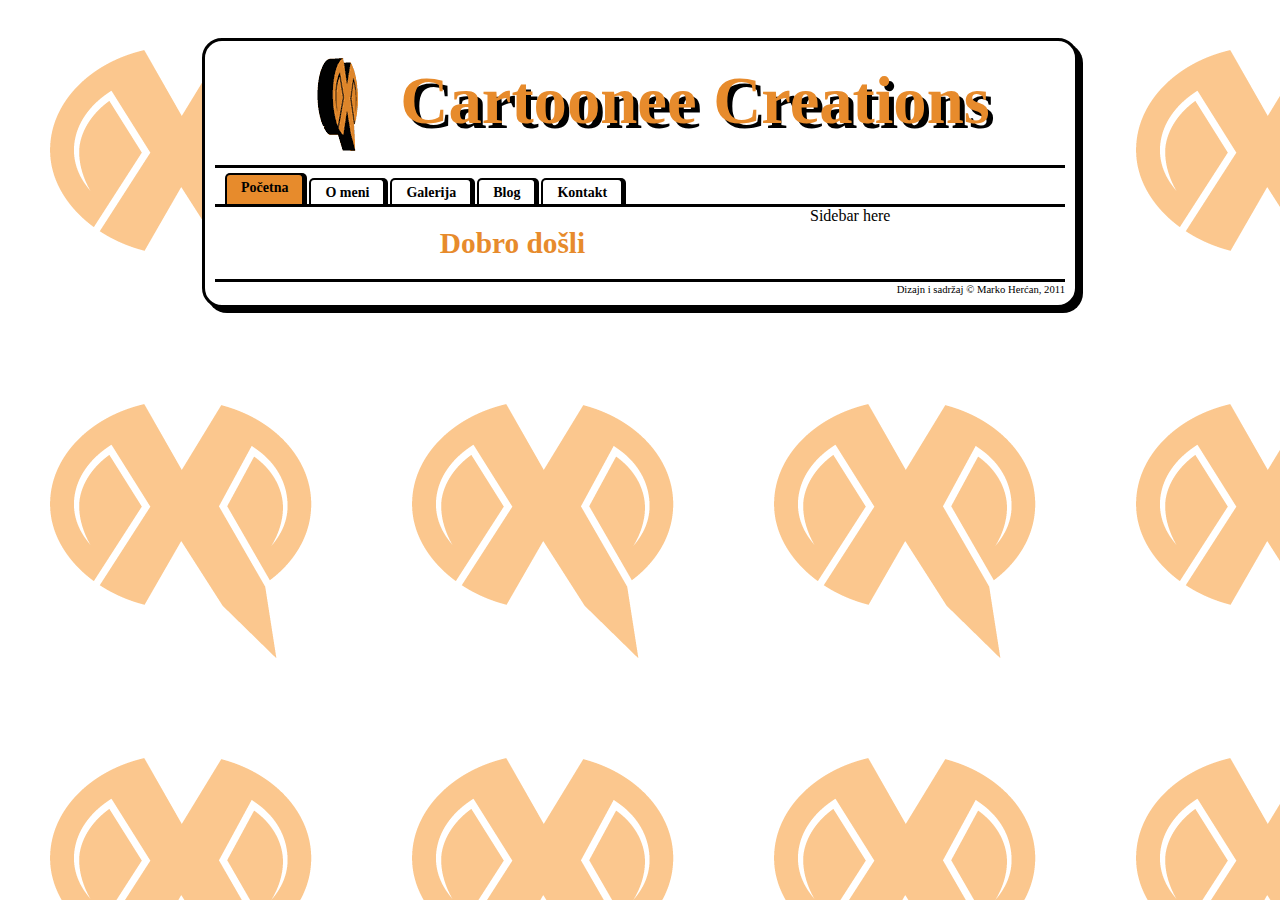
<file: index.html>
﻿<!DOCTYPE HTML PUBLIC "-//W3C//DTD HTML 4.01//EN" "http://www.w3.org/TR/html4/strict.dtd">
<html xmlns="http://www.w3.org/1999/xhtml" xml:lang="en" lang="en">
	<head>
		<title>Cartoonee Creations</title>
		<link rel="stylesheet" type="text/css" media="screen" href="css/navigation.css" />
		<link rel="stylesheet" type="text/css" media="screen" href="css/main.css" />
	</head>
	
	<body>
		<div id="body">
			<div id="banner"><a href="index.html"><span><img src="img/banner.gif" style="border:0;vertical-align:middle;margin-right:10px" />Cartoonee Creations</span></a></div>
			<div id="animatedtabs" class="animatedtabs">
				<ul>
					<li class="selected"><a href="javascript:this.location.reload();" title="Home"><span>Početna</span></a></li>
					<li><a href="about.html" title="O meni"><span>O meni</span></a></li>
					<li><a href="gallery.html" title="Galerija"><span>Galerija</span></a></li>
					<li><a href="http://tumblr.cartooneecreations.co.cc/" title="Galerija"><span>Blog</span></a></li>
					<li><a href="contact.html" title="Kontakt"><span>Kontakt</span></a></li>	
				</ul>
			</div>
			<div id="wrapper">
				<div id="content">
					<center><h1>Dobro došli</h1>
					</center>
				</div>
				<div id="sidebar">
					Sidebar here
				</div>
				<div class="clear"></div>
			</div>
			<div id="copy">Dizajn i sadržaj &copy; Marko Herćan, 2011</div>
		</div>
	</body>
</html>
</file>
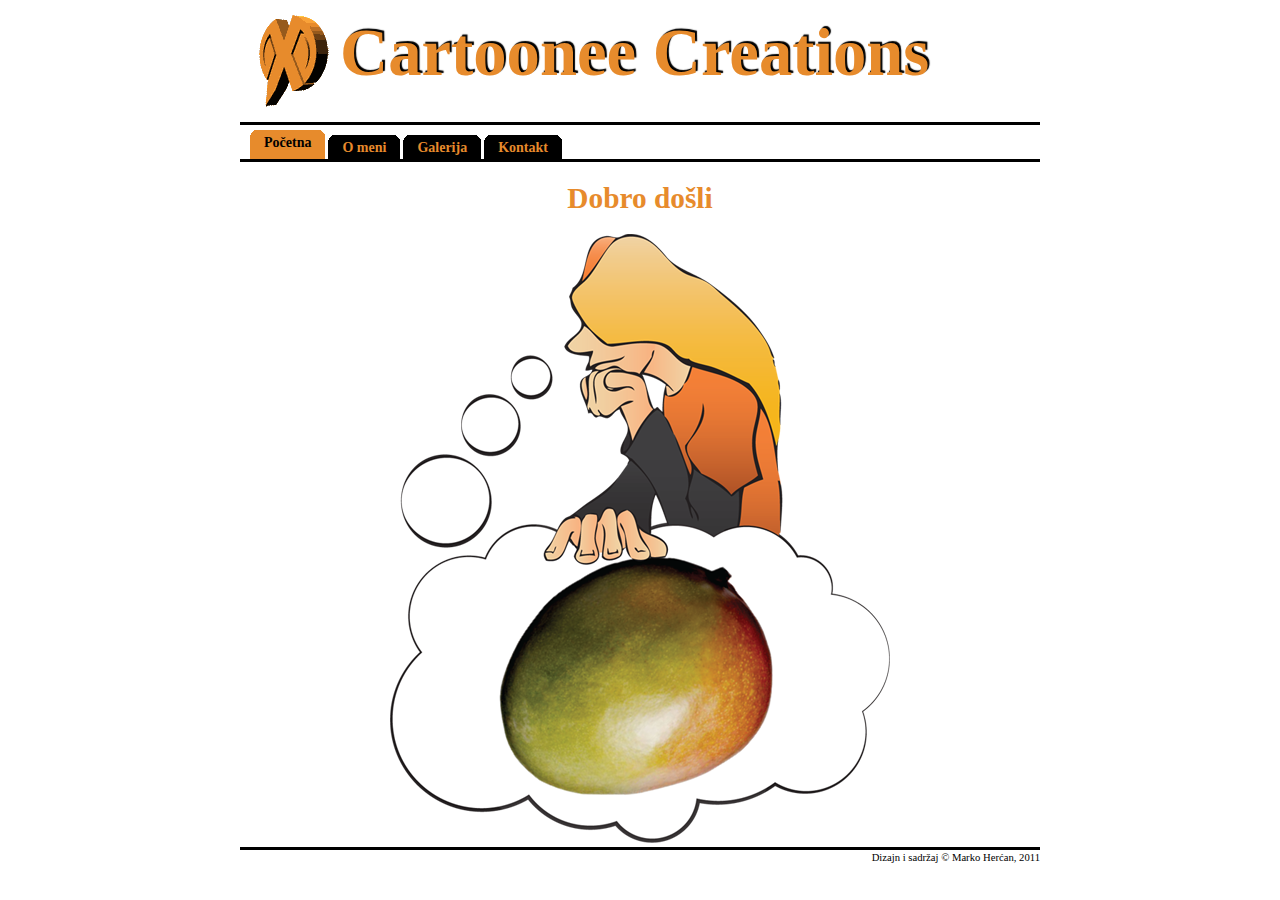
<file: ver1.0/index.html>
﻿<!DOCTYPE HTML PUBLIC "-//W3C//DTD HTML 4.01//EN" "http://www.w3.org/TR/html4/strict.dtd">
<html xmlns="http://www.w3.org/1999/xhtml" xml:lang="en" lang="en">
	<head>
		<title>Cartoonee Creations</title>
		<link rel="stylesheet" type="text/css" media="screen" href="css/navigation.css" />
		<link rel="stylesheet" type="text/css" media="screen" href="css/main.css" />
	</head>
	
	<body>
		<div id="body">
			<div id="banner"><a href="index.html"><span>Cartoonee Creations</span></a></div>
			<div id="animatedtabs" class="animatedtabs">
				<ul>
					<li class="selected"><a href="javascript:this.location.reload();" title="Home"><span>Početna</span></a></li>
					<li><a href="about.html" title="O meni"><span>O meni</span></a></li>
					<li><a href="gallery.html" title="Galerija"><span>Galerija</span></a></li>
					<li><a href="contact.html" title="Kontakt"><span>Kontakt</span></a></li>	
				</ul>
			</div>
			<div id="content">
				<center><h1>Dobro došli</h1>
				<img src="img/welcome.png" /></center>
			</div>
			<div id="copy">Dizajn i sadržaj &copy; Marko Herćan, 2011</div>
		</div>
	</body>
</html>
</file>
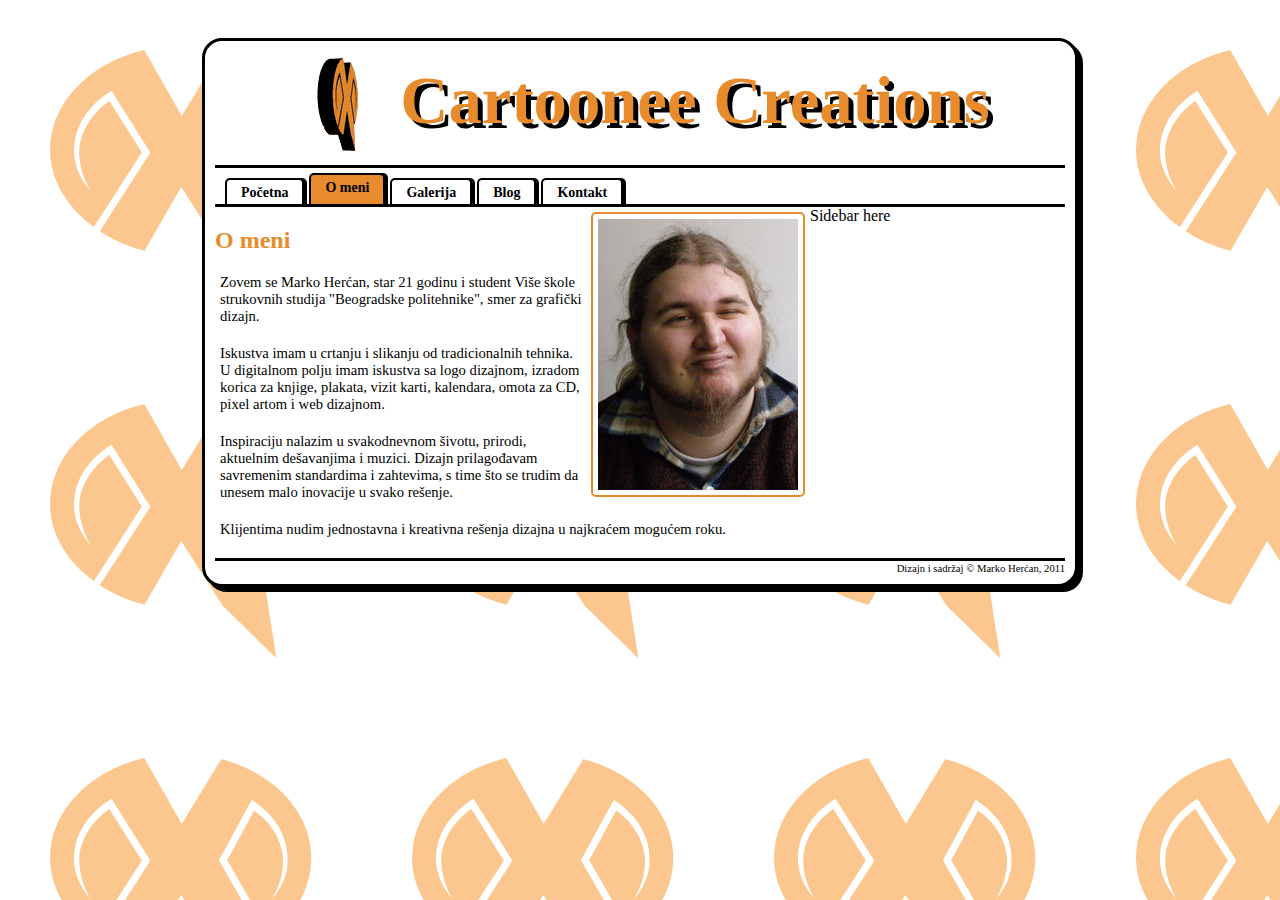
<file: about.html>
﻿<!DOCTYPE HTML PUBLIC "-//W3C//DTD HTML 4.01//EN" "http://www.w3.org/TR/html4/strict.dtd">
<html xmlns="http://www.w3.org/1999/xhtml" xml:lang="en" lang="en">
	<head>
		<title>Cartoonee Creations</title>
		<link rel="stylesheet" type="text/css" media="screen" href="css/navigation.css" />
		<link rel="stylesheet" type="text/css" media="screen" href="css/main.css" />
	</head>
	
	<body>
		<div id="body">
			<div id="banner"><a href="index.html"><span><img src="img/banner.gif" style="border:0;vertical-align:middle;margin-right:10px" />Cartoonee Creations</span></a></div>
			<div id="animatedtabs" class="animatedtabs">
				<ul>
					<li><a href="index.html" title="Home"><span>Početna</span></a></li>
					<li class="selected"><a href="javascript:this.location.reload();" title="O meni"><span>O meni</span></a></li>
					<li><a href="gallery.html" title="Galerija"><span>Galerija</span></a></li>
					<li><a href="http://tumblr.cartooneecreations.co.cc/" title="Galerija"><span>Blog</span></a></li>
					<li><a href="contact.html" title="Kontakt"><span>Kontakt</span></a></li>	
				</ul>
			</div>
			<div id="wrapper">
				<div id="content">
					<img id="artist" src="img/artist.png" />
					<h2>O meni</h2>
					<p>Zovem se Marko Herćan, star 21 godinu i student Više škole strukovnih studija "Beogradske politehnike", smer za grafički dizajn.</p>
					<p>Iskustva imam u crtanju i slikanju od tradicionalnih tehnika. U digitalnom polju imam iskustva sa logo dizajnom, izradom korica za knjige, plakata, vizit karti, kalendara, omota za CD, pixel artom i web dizajnom.</p>
					<p>Inspiraciju nalazim u svakodnevnom šivotu, prirodi, aktuelnim dešavanjima i muzici. Dizajn prilagođavam savremenim standardima i zahtevima, s time što se trudim da unesem malo inovacije u svako rešenje.</p>
					<p>Klijentima nudim jednostavna i kreativna rešenja dizajna u najkraćem mogućem roku.</p>
					<div style="clear:both"></div>
				</div>
				<div id="sidebar">
					Sidebar here
				</div>
				<div class="clear"></div>
			</div>
			<div id="copy">Dizajn i sadržaj &copy; Marko Herćan, 2011</div>
		</div>
	</body>
</html>
</file>
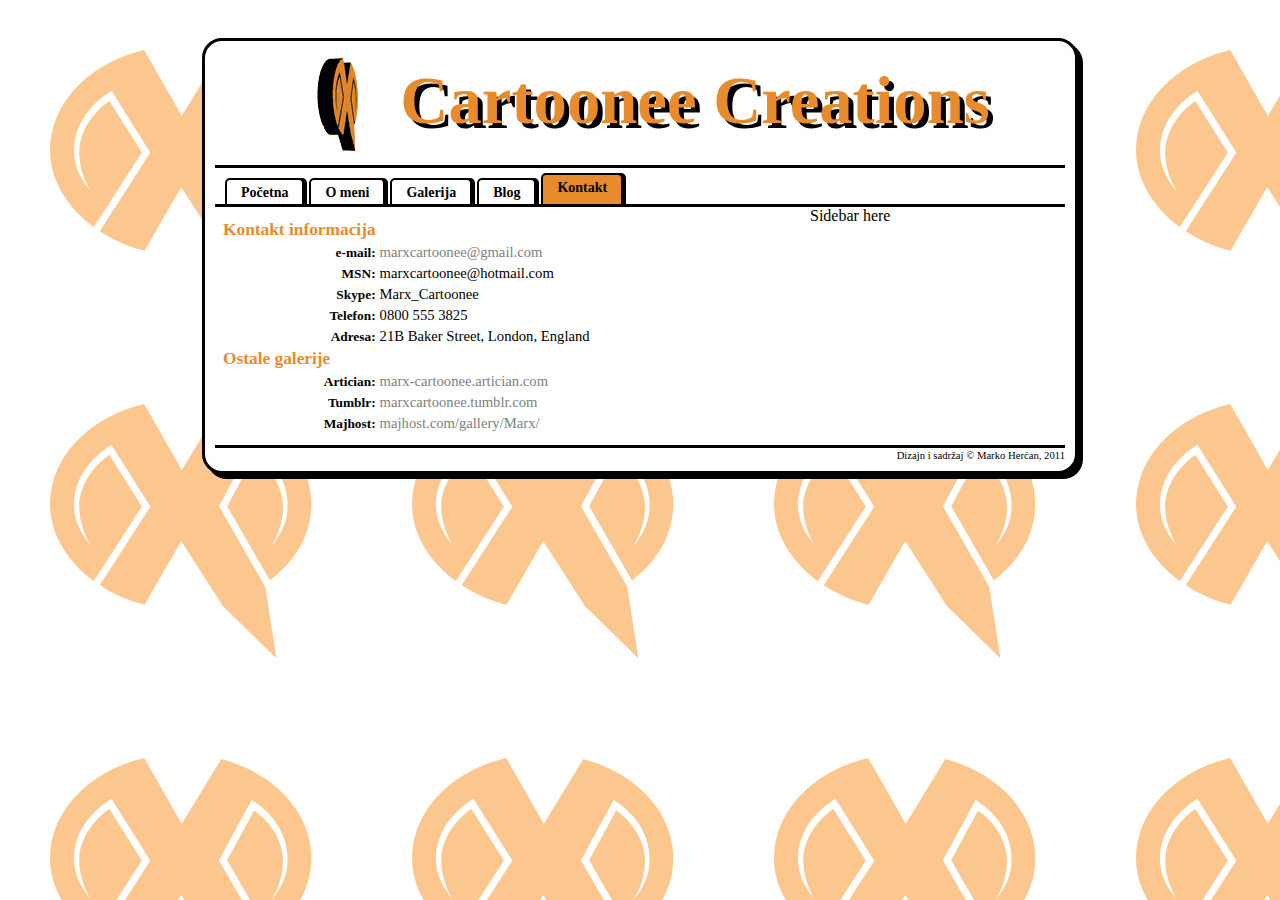
<file: contact.html>
﻿<!DOCTYPE HTML PUBLIC "-//W3C//DTD HTML 4.01//EN" "http://www.w3.org/TR/html4/strict.dtd">
<html xmlns="http://www.w3.org/1999/xhtml" xml:lang="en" lang="en">
	<head>
		<title>Cartoonee Creations</title>
		<link rel="stylesheet" type="text/css" media="screen" href="css/navigation.css" />
		<link rel="stylesheet" type="text/css" media="screen" href="css/main.css" />
	</head>
	
	<body>
		<div id="body">
			<div id="banner"><a href="index.html"><span><img src="img/banner.gif" style="border:0;vertical-align:middle;margin-right:10px" />Cartoonee Creations</span></a></div>
			<div id="animatedtabs" class="animatedtabs">
				<ul>
					<li><a href="index.html" title="Home"><span>Početna</span></a></li>
					<li><a href="about.html" title="O meni"><span>O meni</span></a></li>
					<li><a href="gallery.html" title="Galerija"><span>Galerija</span></a></li>
					<li><a href="http://tumblr.cartooneecreations.co.cc/" title="Galerija"><span>Blog</span></a></li>
					<li class="selected"><a href="javascript:this.location.reload();" title="Kontakt"><span>Kontakt</span></a></li>	
				</ul>
			</div>
			<div id="wrapper">
				<div id="content">
					<table id="contact">
						<th>Kontakt informacija</th>
						<tr>
							<td class="type">e-mail:</td>
							<td><a href="mailto:marxcartoonee@gmail.com">marxcartoonee@gmail.com</a></td>
						</tr>
						<tr>
							<td class="type">MSN:</td>
							<td>marxcartoonee@hotmail.com</td>
						</tr>
						<tr>
							<td class="type">Skype:</td>
							<td>Marx_Cartoonee</td>
						</tr>
						<tr>
							<td class="type">Telefon:</td>
							<td>0800 555 3825</td>
						</tr>
						<tr>
							<td class="type">Adresa:</td>
							<td>21B Baker Street, London, England</td>
						</tr>
						<th>Ostale galerije</th>
						<tr>
							<td class="type">Artician:</td>
							<td><a href="http://marx-cartoonee.artician.com/">marx-cartoonee.artician.com</a></td>
						</tr>
						<tr>
							<td class="type">Tumblr:</td>
							<td><a href="http://marxcartoonee.tumblr.com/">marxcartoonee.tumblr.com</a></td>
						</tr>
						<tr>
							<td class="type">Majhost:</td>
							<td><a href="http://www.majhost.com/gallery/Marx/">majhost.com/gallery/Marx/</a></td>
						</tr>
					</table>
				</div>
				<div id="sidebar">
					Sidebar here
				</div>
				<div class="clear"></div>
			</div>
			<div id="copy">Dizajn i sadržaj &copy; Marko Herćan, 2011</div>
		</div>
	</body>
</html>
</file>
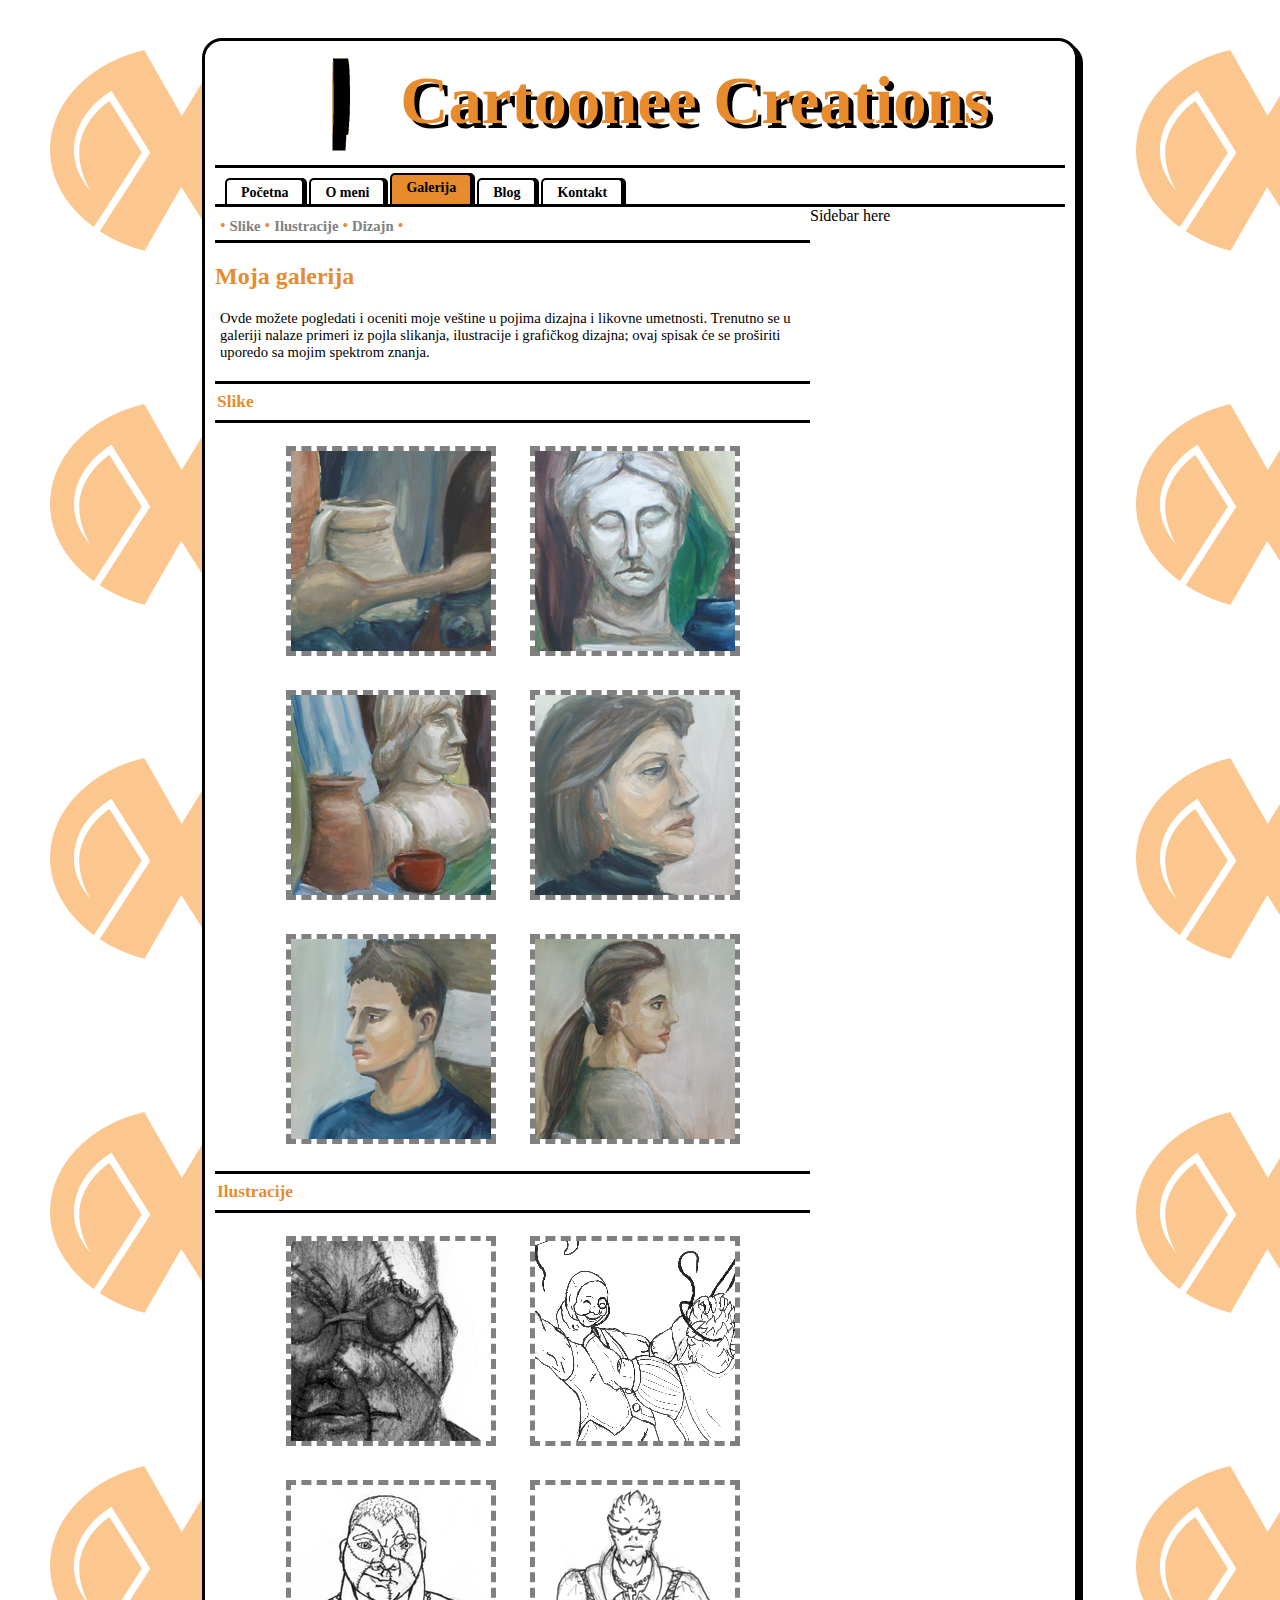
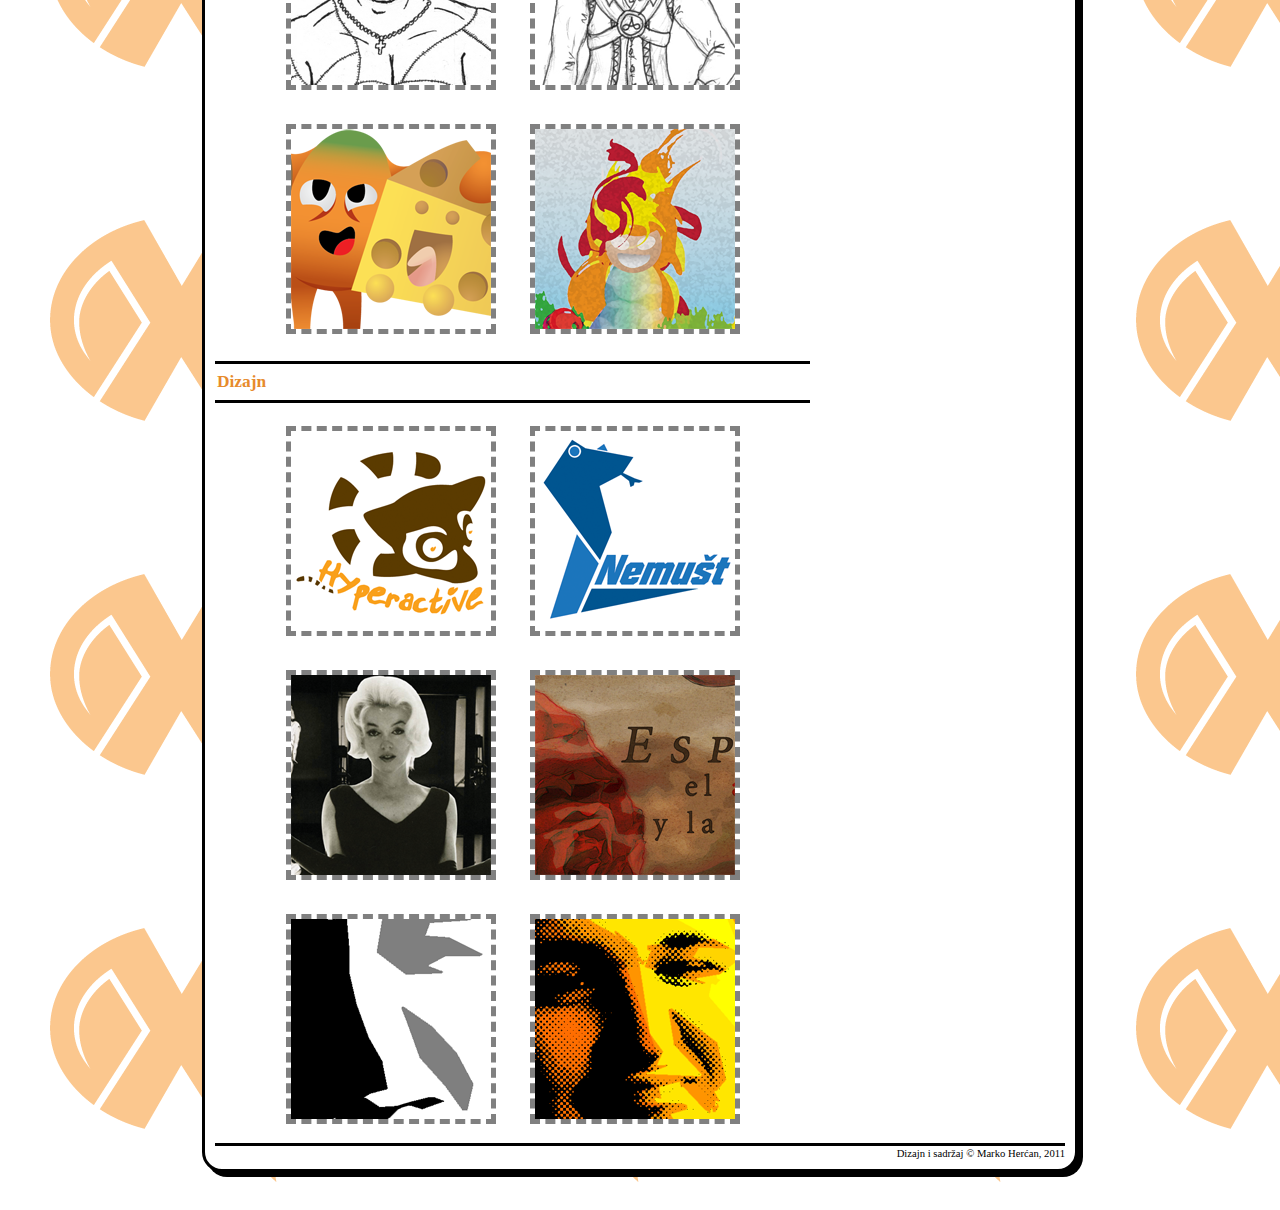
<file: gallery.html>
﻿<!DOCTYPE HTML PUBLIC "-//W3C//DTD HTML 4.01//EN" "http://www.w3.org/TR/html4/strict.dtd">
<html xmlns="http://www.w3.org/1999/xhtml" xml:lang="en" lang="en">
	<head>
		<title>Cartoonee Creations</title>
		<link rel="stylesheet" type="text/css" media="screen" href="css/navigation.css" />
		<link rel="stylesheet" type="text/css" media="screen" href="css/main.css" />
	</head>
	
	<body>
		<div id="body">
			<div id="banner"><a href="index.html"><span><img src="img/banner.gif" style="border:0;vertical-align:middle;margin-right:10px" />Cartoonee Creations</span></a></div>
			<div id="animatedtabs" class="animatedtabs">
				<ul>
					<li><a href="index.html" title="Home"><span>Početna</span></a></li>
					<li><a href="about.html" title="O meni"><span>O meni</span></a></li>
					<li class="selected"><a href="javascript:this.location.reload();" title="Galerija"><span>Galerija</span></a></li>
					<li><a href="http://tumblr.cartooneecreations.co.cc/" title="Galerija"><span>Blog</span></a></li>
					<li><a href="contact.html" title="Kontakt"><span>Kontakt</span></a></li>	
				</ul>
			</div>
			<div id="wrapper">
				<div id="content">
					<div id="gallery">• <a href="#slike">Slike</a> • <a href="#ilustracije">Ilustracije</a> • <a href="#dizajn">Dizajn</a> •</div>
					<h2>Moja galerija</h2>
					<p>Ovde možete pogledati i oceniti moje veštine u pojima dizajna i likovne umetnosti. Trenutno se u galeriji nalaze primeri iz pojla slikanja, ilustracije i grafičkog dizajna; ovaj spisak će se proširiti uporedo sa mojim spektrom znanja.</p>
					<hr />
					<a id="slike"></a>
					<h3>Slike</h3>
					<hr>
					<div id="minigal">
						<a href="img/slike/hot-cold.png"><img id="gallery" src="img/slike/hot-cold-prev.png" /></a>
						<a href="img/slike/greek-bust.png"><img id="gallery" src="img/slike/greek-bust-prev.png" /></a>
						<a href="img/slike/bust.png"><img id="gallery" src="img/slike/bust-prev.png" /></a>
						<a href="img/slike/portrait.png"><img id="gallery" src="img/slike/portrait-prev.png" /></a>
						<a href="img/slike/hands.png"><img id="gallery" src="img/slike/hands-prev.png" /></a>
						<a href="img/slike/figure.png"><img id="gallery" src="img/slike/figure-prev.png" /></a>
					</div>
					<hr />
					<a id="ilustracije"></a>
					<h3>Ilustracije</h3>
					<hr />
					<div id="minigal">
						<a href="img/ilustracije/bangladesh.png"><img id="gallery" src="img/ilustracije/bangladesh-prev.png" /></a>
						<a href="img/ilustracije/fight.png"><img id="gallery" src="img/ilustracije/fight-prev.png" /></a>
						<a href="img/ilustracije/saul.png"><img id="gallery" src="img/ilustracije/saul-prev.png" /></a>
						<a href="img/ilustracije/anathon.png"><img id="gallery" src="img/ilustracije/anathon-prev.png" /></a>
						<a href="img/ilustracije/cheesy-group.png"><img id="gallery" src="img/ilustracije/cheesy-group-prev.png" /></a>
						<a href="img/ilustracije/queen-anger.png"><img id="gallery" src="img/ilustracije/queen-anger-prev.png" /></a>
					</div>
					<hr />
					<a id="dizajn"></a>
					<h3>Dizajn</h3>
					<hr />
					<div id="minigal">
						<a href="img/dizajn/lemur.png"><img id="gallery" src="img/dizajn/lemur-prev.png" /></a>
						<a href="img/dizajn/zmija.png"><img id="gallery" src="img/dizajn/zmija-prev.png" /></a>
						<a href="img/dizajn/knjiga.png"><img id="gallery" src="img/dizajn/knjiga-prev.png" /></a>
						<a href="img/dizajn/plakat1.png"><img id="gallery" src="img/dizajn/plakat1-prev.png" /></a>
						<a href="img/dizajn/plakat2.png"><img id="gallery" src="img/dizajn/plakat2-prev.png" /></a>
						<a href="img/dizajn/plakat3.png"><img id="gallery" src="img/dizajn/plakat3-prev.png" /></a>
					</div>
				</div>
				<div id="sidebar">
					Sidebar here
				</div>
				<div class="clear"></div>
			</div>
			<div id="copy">Dizajn i sadržaj &copy; Marko Herćan, 2011</div>
		</div>
	</body>
</html>
</file>
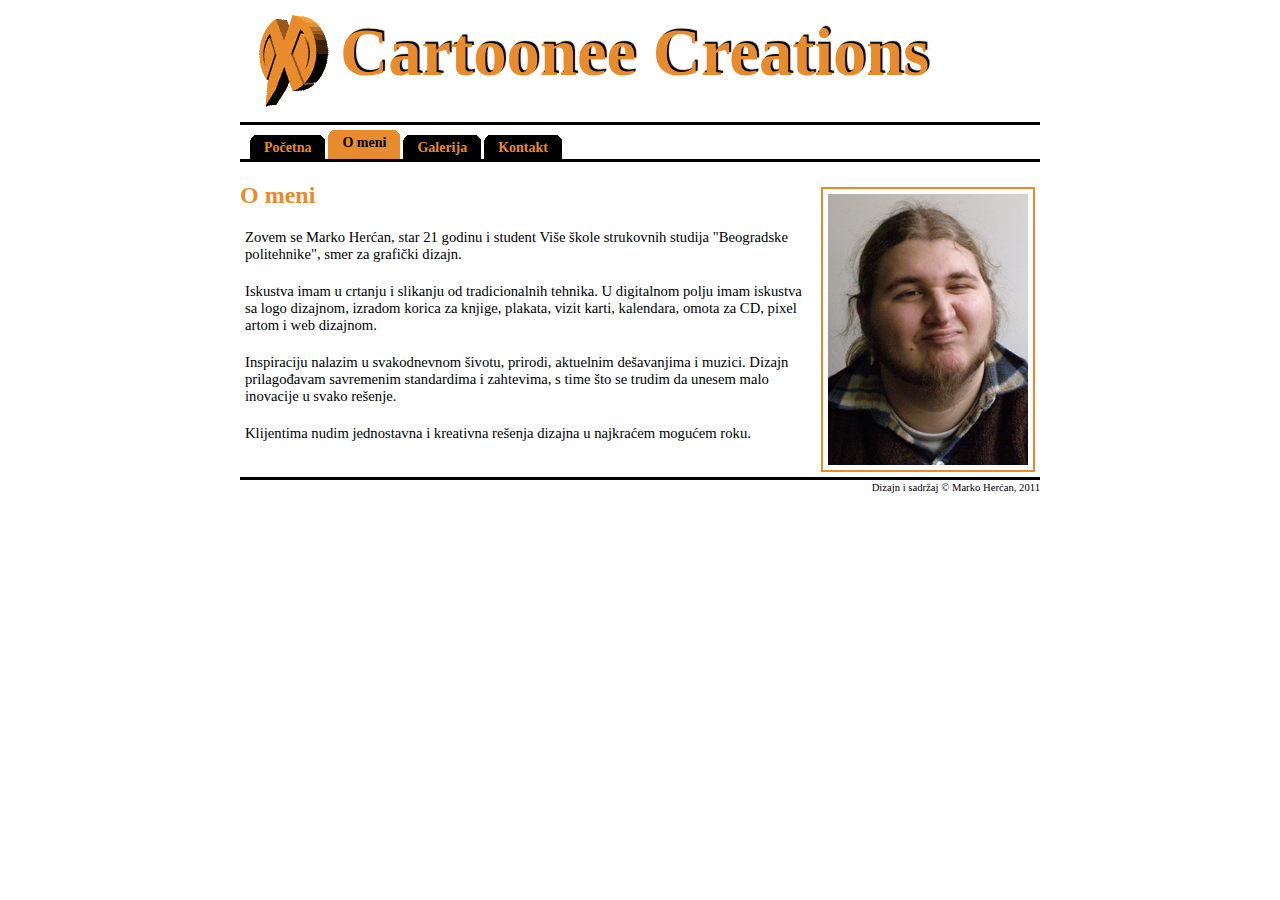
<file: ver1.0/about.html>
﻿<!DOCTYPE HTML PUBLIC "-//W3C//DTD HTML 4.01//EN" "http://www.w3.org/TR/html4/strict.dtd">
<html xmlns="http://www.w3.org/1999/xhtml" xml:lang="en" lang="en">
	<head>
		<title>Cartoonee Creations</title>
		<link rel="stylesheet" type="text/css" media="screen" href="css/navigation.css" />
		<link rel="stylesheet" type="text/css" media="screen" href="css/main.css" />
	</head>
	
	<body>
		<div id="body">
			<div id="banner"><a href="index.html"><span>Cartoonee Creations</span></a></div>
			<div id="animatedtabs" class="animatedtabs">
				<ul>
					<li><a href="index.html" title="Home"><span>Početna</span></a></li>
					<li class="selected"><a href="javascript:this.location.reload();" title="O meni"><span>O meni</span></a></li>
					<li><a href="gallery.html" title="Galerija"><span>Galerija</span></a></li>
					<li><a href="contact.html" title="Kontakt"><span>Kontakt</span></a></li>	
				</ul>
			</div>
			<div id="content">
				<img id="artist" src="img/artist.png" />
				<h2>O meni</h2>
				<p>Zovem se Marko Herćan, star 21 godinu i student Više škole strukovnih studija "Beogradske politehnike", smer za grafički dizajn.</p>
				<p>Iskustva imam u crtanju i slikanju od tradicionalnih tehnika. U digitalnom polju imam iskustva sa logo dizajnom, izradom korica za knjige, plakata, vizit karti, kalendara, omota za CD, pixel artom i web dizajnom.</p>
				<p>Inspiraciju nalazim u svakodnevnom šivotu, prirodi, aktuelnim dešavanjima i muzici. Dizajn prilagođavam savremenim standardima i zahtevima, s time što se trudim da unesem malo inovacije u svako rešenje.</p>
				<p>Klijentima nudim jednostavna i kreativna rešenja dizajna u najkraćem mogućem roku.</p>
				<div style="clear:both"></div>
			</div>
			<div id="copy">Dizajn i sadržaj &copy; Marko Herćan, 2011</div>
		</div>
	</body>
</html>
</file>
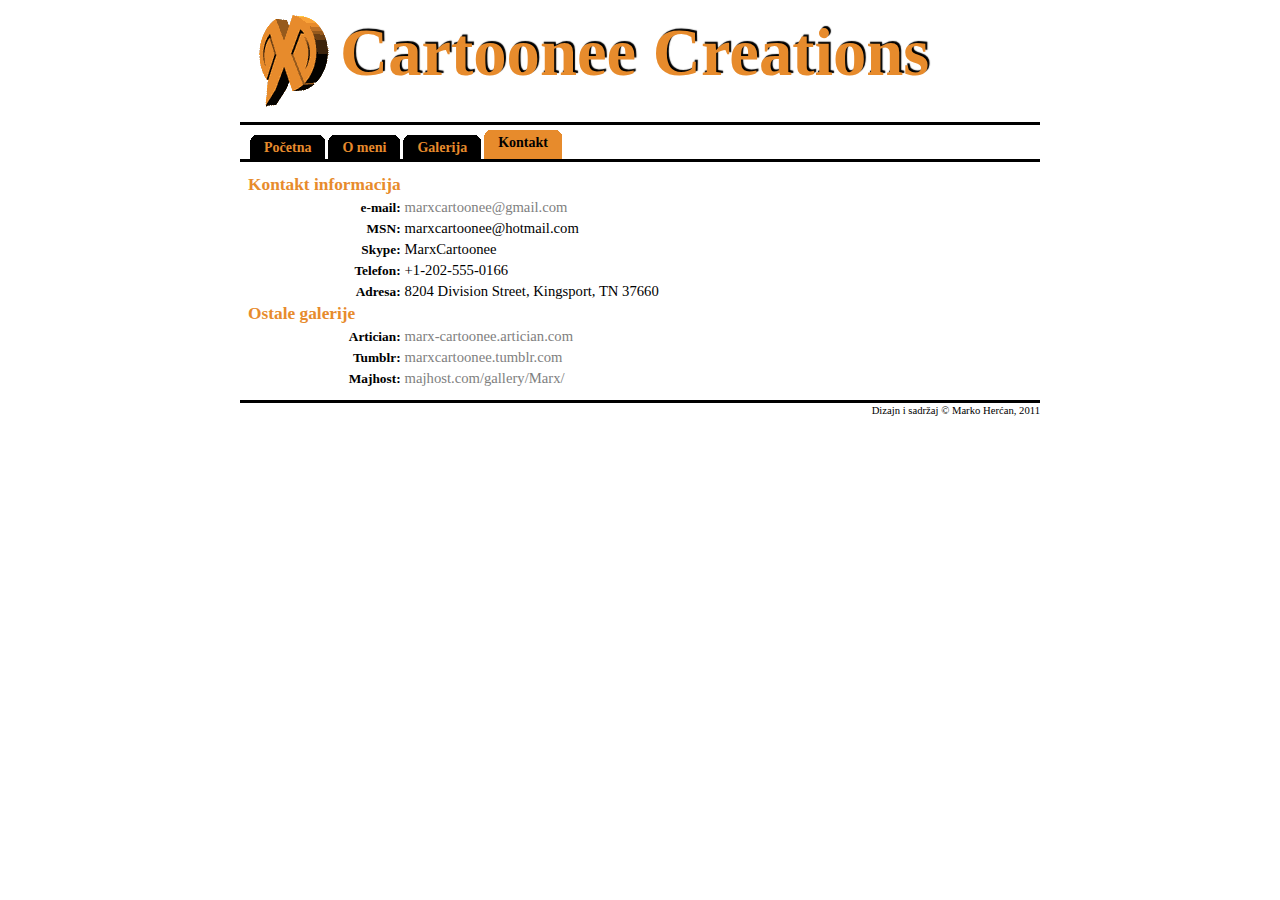
<file: ver1.0/contact.html>
﻿<!DOCTYPE HTML PUBLIC "-//W3C//DTD HTML 4.01//EN" "http://www.w3.org/TR/html4/strict.dtd">
<html xmlns="http://www.w3.org/1999/xhtml" xml:lang="en" lang="en">
	<head>
		<title>Cartoonee Creations</title>
		<link rel="stylesheet" type="text/css" media="screen" href="css/navigation.css" />
		<link rel="stylesheet" type="text/css" media="screen" href="css/main.css" />
	</head>
	
	<body>
		<div id="body">
			<div id="banner"><a href="index.html"><span>Cartoonee Creations</span></a></div>
			<div id="animatedtabs" class="animatedtabs">
				<ul>
					<li><a href="index.html" title="Home"><span>Početna</span></a></li>
					<li><a href="about.html" title="O meni"><span>O meni</span></a></li>
					<li><a href="gallery.html" title="Galerija"><span>Galerija</span></a></li>
					<li class="selected"><a href="javascript:this.location.reload();" title="Kontakt"><span>Kontakt</span></a></li>	
				</ul>
			</div>
			<div id="content">
				<table id="contact">
					<th>Kontakt informacija</th>
					<tr>
						<td class="type">e-mail:</td>
						<td><a href="mailto:marxcartoonee@gmail.com">marxcartoonee@gmail.com</a></td>
					</tr>
					<tr>
						<td class="type">MSN:</td>
						<td>marxcartoonee@hotmail.com</td>
					</tr>
					<tr>
						<td class="type">Skype:</td>
						<td>MarxCartoonee</td>
					</tr>
					<tr>
						<td class="type">Telefon:</td>
						<td>+1-202-555-0166</td>
					</tr>
					<tr>
						<td class="type">Adresa:</td>
						<td>8204 Division Street, Kingsport, TN 37660</td>
					</tr>
					<th>Ostale galerije</th>
					<tr>
						<td class="type">Artician:</td>
						<td><a href="http://marx-cartoonee.artician.com/">marx-cartoonee.artician.com</a></td>
					</tr>
					<tr>
						<td class="type">Tumblr:</td>
						<td><a href="http://marxcartoonee.tumblr.com/">marxcartoonee.tumblr.com</a></td>
					</tr>
					<tr>
						<td class="type">Majhost:</td>
						<td><a href="http://www.majhost.com/gallery/Marx/">majhost.com/gallery/Marx/</a></td>
					</tr>
				</table>
			</div>
			<div id="copy">Dizajn i sadržaj &copy; Marko Herćan, 2011</div>
		</div>
	</body>
</html>
</file>
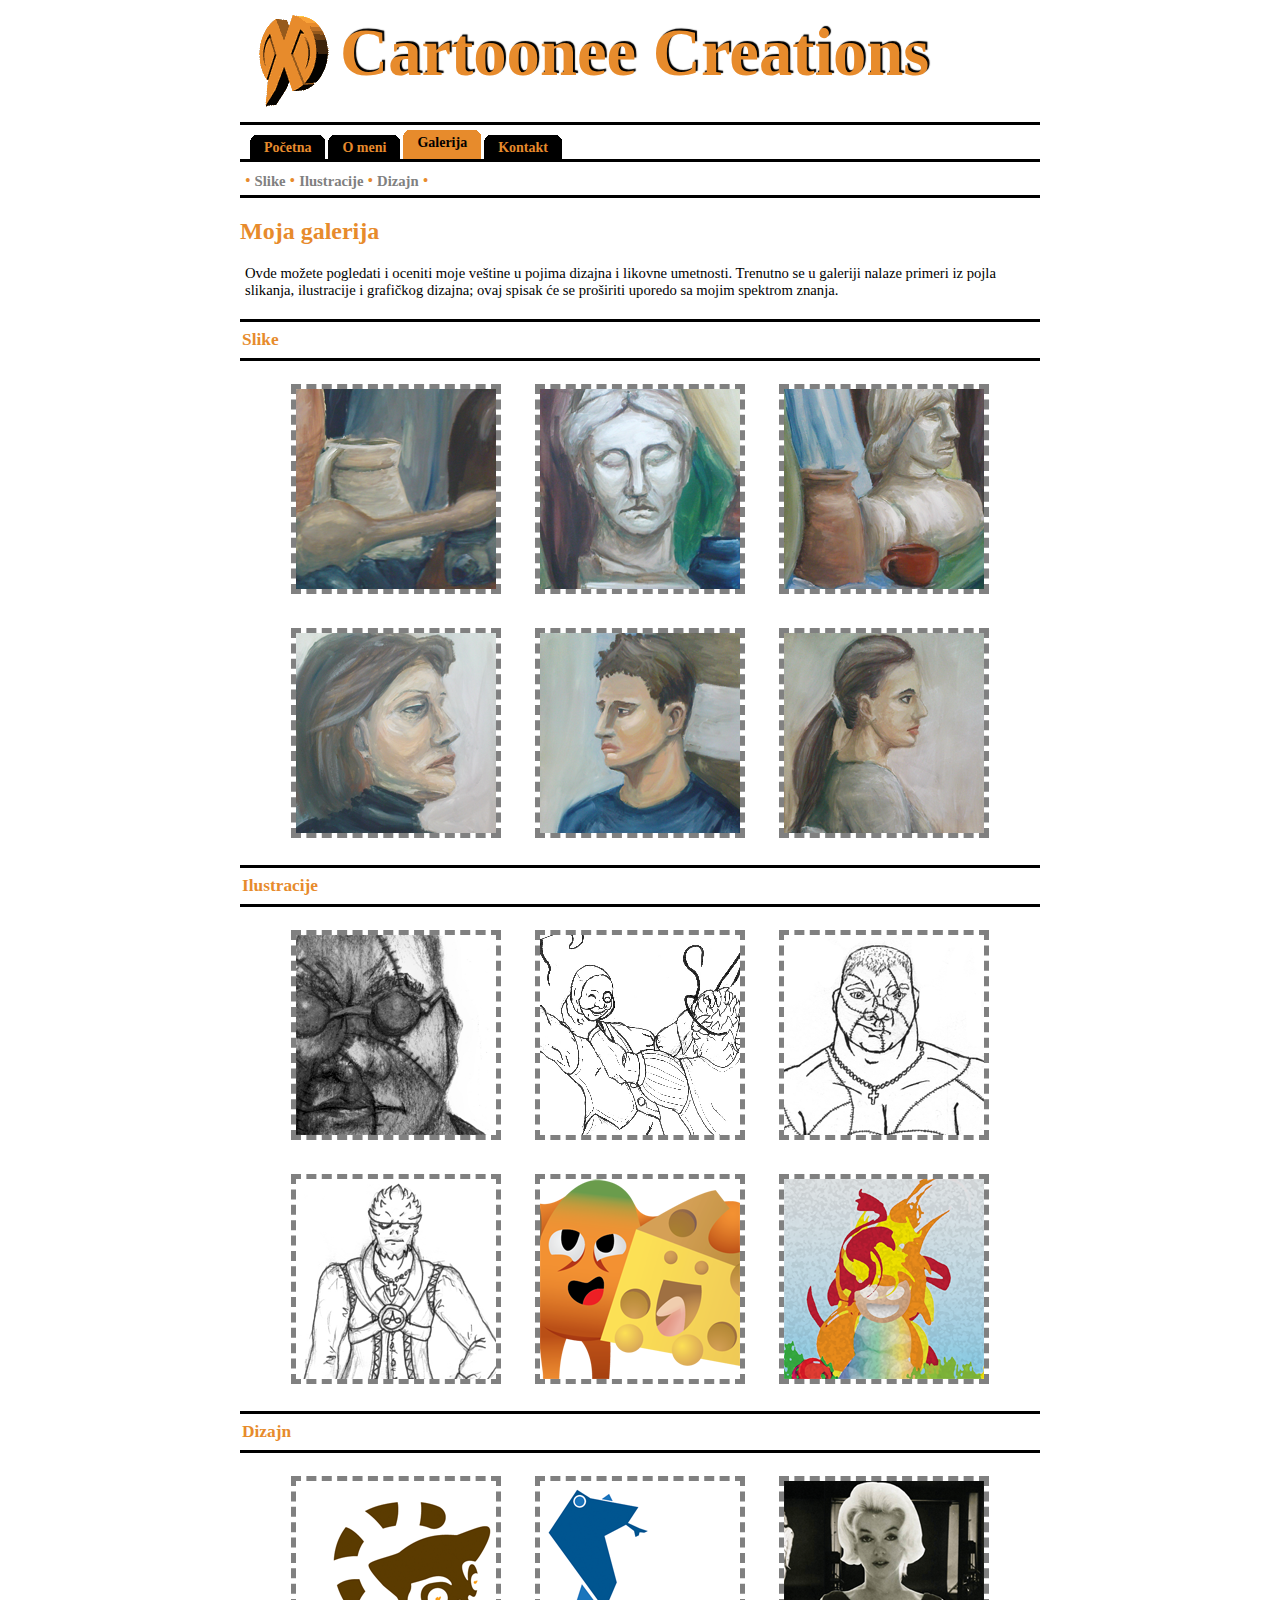
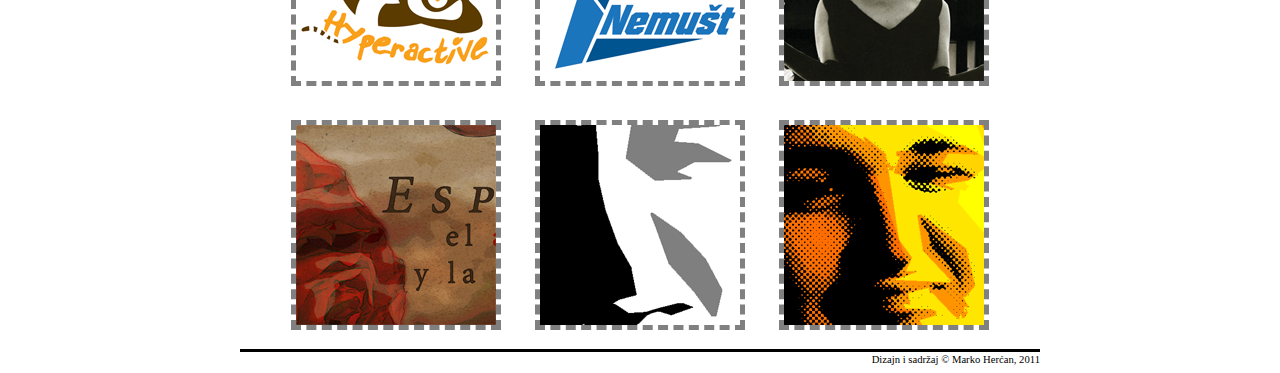
<file: ver1.0/gallery.html>
﻿<!DOCTYPE HTML PUBLIC "-//W3C//DTD HTML 4.01//EN" "http://www.w3.org/TR/html4/strict.dtd">
<html xmlns="http://www.w3.org/1999/xhtml" xml:lang="en" lang="en">
	<head>
		<title>Cartoonee Creations</title>
		<link rel="stylesheet" type="text/css" media="screen" href="css/navigation.css" />
		<link rel="stylesheet" type="text/css" media="screen" href="css/main.css" />
	</head>
	
	<body>
		<div id="body">
			<div id="banner"><a href="index.html"><span>Cartoonee Creations</span></a></div>
			<div id="animatedtabs" class="animatedtabs">
				<ul>
					<li><a href="index.html" title="Home"><span>Početna</span></a></li>
					<li><a href="about.html" title="O meni"><span>O meni</span></a></li>
					<li class="selected"><a href="javascript:this.location.reload();" title="Galerija"><span>Galerija</span></a></li>
					<li><a href="contact.html" title="Kontakt"><span>Kontakt</span></a></li>	
				</ul>
			</div>
			<div id="content">
				<div id="gallery">• <a href="#slike">Slike</a> • <a href="#ilustracije">Ilustracije</a> • <a href="#dizajn">Dizajn</a> •</div>
				<h2>Moja galerija</h2>
				<p>Ovde možete pogledati i oceniti moje veštine u pojima dizajna i likovne umetnosti. Trenutno se u galeriji nalaze primeri iz pojla slikanja, ilustracije i grafičkog dizajna; ovaj spisak će se proširiti uporedo sa mojim spektrom znanja.</p>
				<hr />
				<a id="slike"></a>
				<h3>Slike</h3>
				<hr>
				<div id="minigal">
					<a href="img/slike/hot-cold.jpg"><img id="gallery" src="img/slike/hot-cold-prev.png" /></a>
					<a href="img/slike/greek-bust.jpg"><img id="gallery" src="img/slike/greek-bust-prev.png" /></a>
					<a href="img/slike/bust.jpg"><img id="gallery" src="img/slike/bust-prev.png" /></a>
					<a href="img/slike/portrait.jpg"><img id="gallery" src="img/slike/portrait-prev.png" /></a>
					<a href="img/slike/hands.jpg"><img id="gallery" src="img/slike/hands-prev.png" /></a>
					<a href="img/slike/figure.jpg"><img id="gallery" src="img/slike/figure-prev.png" /></a>
				</div>
				<hr />
				<a id="ilustracije"></a>
				<h3>Ilustracije</h3>
				<hr />
				<div id="minigal">
					<a href="img/ilustracije/bangladesh.png"><img id="gallery" src="img/ilustracije/bangladesh-prev.png" /></a>
					<a href="img/ilustracije/fight.png"><img id="gallery" src="img/ilustracije/fight-prev.png" /></a>
					<a href="img/ilustracije/saul.png"><img id="gallery" src="img/ilustracije/saul-prev.png" /></a>
					<a href="img/ilustracije/anathon.png"><img id="gallery" src="img/ilustracije/anathon-prev.png" /></a>
					<a href="img/ilustracije/cheesy-group.png"><img id="gallery" src="img/ilustracije/cheesy-group-prev.png" /></a>
					<a href="img/ilustracije/queen-anger.png"><img id="gallery" src="img/ilustracije/queen-anger-prev.png" /></a>
				</div>
				<hr />
				<a id="dizajn"></a>
				<h3>Dizajn</h3>
				<hr />
				<div id="minigal">
					<a href="img/dizajn/lemur.png"><img id="gallery" src="img/dizajn/lemur-prev.png" /></a>
					<a href="img/dizajn/zmija.png"><img id="gallery" src="img/dizajn/zmija-prev.png" /></a>
					<a href="img/dizajn/knjiga.png"><img id="gallery" src="img/dizajn/knjiga-prev.png" /></a>
					<a href="img/dizajn/plakat1.jpg"><img id="gallery" src="img/dizajn/plakat1-prev.png" /></a>
					<a href="img/dizajn/plakat2.png"><img id="gallery" src="img/dizajn/plakat2-prev.png" /></a>
					<a href="img/dizajn/plakat3.png"><img id="gallery" src="img/dizajn/plakat3-prev.png" /></a>
				</div>
			</div>
			<div id="copy">Dizajn i sadržaj &copy; Marko Herćan, 2011</div>
		</div>
	</body>
</html>
</file>
<file: css/main.css>
﻿body {
padding:30px 0;
background: white url(../img/bg.png) 0 0;
}
div#body {
background-color: white;
margin: 0 auto;
width: 850px;
height: auto;
border: 3px solid black;
padding: 10px;
border-radius: 20px;
box-shadow: 5px 5px 0 black;
}
.i1, .i2, .i3, .i4, .i5, .i6 {
background-color: white;
margin:0 auto;
}
.i1 {
height: 7px;
width: 866px;
border-left: 3px solid black;
border-right: 3px solid black;
}
.i2 {
height: 5px;
width: 862px;
border-left: 3px solid black;
border-right: 3px solid black;
}
.i3 {
height: 3px;
width: 858px;
border-left: 3px solid black;
border-right: 3px solid black;
}
.i4 {
height: 3px;
width: 850px;
border-left: 5px solid black;
border-right: 5px solid black;
}
.i5 {
height: 3px;
width: 838px;
border-left: 7px solid black;
border-right: 7px solid black;
}
.i6 {
height: 0px;
width:838px;
border-top: 3px solid black;
}
div#banner{
padding: 7px 0;
height:100px;
border-bottom: 3px solid black;
}
div#banner a{
text-align:center;
text-decoration:none;
display:block;
height:100px;
}
div#banner span{
font-size: 50pt;
font-weight: bold;
font-family: Tahoma;
color: #e78b2c;
text-shadow: 5px 5px 0 black;
}
div#wrapper {
border-bottom: 3px solid black;
}
div#content{
height:100%;
width:70%;
float:left;
}
div#content p{
font-family: Verdana;
font-size: 11pt;
margin: 20px 5px;
}
div#sidebar {
height:100%;
width:30%;
float: right;
}
.clear {
clear:both;
}
div#copy{
padding-top: 2px;
font-family: Verdana;
font-size: 8pt;
text-align: right;
}
img#artist{
float: right;
padding: 5px;
margin: 5px;
border: 2px solid #e78b2c;
border-radius: 5px;
}
div#gallery{
margin-top: 10px;
padding: 0 5px 5px 5px;
border-bottom: 3px solid black;
color: #e78b2c;
}
div#minigal{
text-align: center;
}
div#gallery a{
font-size: 11pt;
font-family: Tahoma;
font-weight: bold;
text-align: left;
color: gray;
text-decoration: none;
}
div#gallery a:hover{
color: #e78b2c;
text-decoration: underline;
}
a img#gallery{
border: 5px dashed gray;
margin: 15px
}
a img#gallery:hover{
border: 5px dashed #e78b2c;
}
hr{
border: 0;
height:3px;
color: black;
background-color: black;
}
h1{
font-size: 22pt;
font-family: Tahoma;
color: #e78b2c;
}
h2{
font-size: 18pt;
font-family: Tahoma;
color: #e78b2c;
}
h3{
font-size: 13pt;
font-family: Tahoma;
color: #e78b2c;
margin: 2px;
}
table#contact{
margin: 10px 5px;
}
table#contact th{
font-size: 13pt;
font-family: Tahoma;
text-align: left;
color: #e78b2c;
}
table#contact td{
font-size: 11pt;
font-family: Tahoma;
text-align: left;
}
table#contact td a{
text-decoration: none;
color: gray;
}
table#contact td a:hover{
color: #e78b2c;
text-decoration: underline;
}
table#contact td.type{
font-size: 10pt;
font-weight: bold;
font-family: Tahoma;
text-align: right;
}
</file>
<file: ver1.0/css/main.css>
﻿div#body {
margin: 0 auto;
width: 800px;
height: auto;
}
div#banner{
padding: 7px 0;
height:100px;
border-bottom: 3px solid black;
}
div#banner a{
background:url(../img/banner.gif) center left no-repeat;
text-decoration:none;
display:block;
height:100px;
}
div#banner span{
font-size: 50pt;
font-weight: bold;
font-family: Tahoma;
padding-left: 100px;
color: #e78b2c;
text-shadow:2px -2px 1px black;
}
div#content{
border-bottom: 3px solid black;
}
div#content p{
font-family: Verdana;
font-size: 11pt;
margin: 20px 5px;
}
div#copy{
padding-top: 2px;
font-family: Verdana;
font-size: 8pt;
text-align: right;
}
img#artist{
float: right;
padding: 5px;
margin: 5px;
border: 2px solid #e78b2c;
}
div#gallery{
margin-top: 10px;
padding: 0 5px 5px 5px;
border-bottom: 3px solid black;
color: #e78b2c;
}
div#minigal{
text-align: center;
}
div#gallery a{
font-size: 11pt;
font-family: Tahoma;
font-weight: bold;
text-align: left;
color: gray;
text-decoration: none;
}
div#gallery a:hover{
color: #e78b2c;
text-decoration: underline;
}
a img#gallery{
border: 5px dashed gray;
margin: 15px
}
a img#gallery:hover{
border: 5px dashed #e78b2c;
}
hr{
border: 0;
height:3px;
color: black;
background-color: black;
}
h1{
font-size: 22pt;
font-family: Tahoma;
color: #e78b2c;
}
h2{
font-size: 18pt;
font-family: Tahoma;
color: #e78b2c;
}
h3{
font-size: 13pt;
font-family: Tahoma;
color: #e78b2c;
margin: 2px;
}
table#contact{
margin: 10px 5px;
}
table#contact th{
font-size: 13pt;
font-family: Tahoma;
text-align: left;
color: #e78b2c;
}
table#contact td{
font-size: 11pt;
font-family: Tahoma;
text-align: left;
}
table#contact td a{
text-decoration: none;
color: gray;
}
table#contact td a:hover{
color: #e78b2c;
text-decoration: underline;
}
table#contact td.type{
font-size: 10pt;
font-weight: bold;
font-family: Tahoma;
text-align: right;
}
</file>
<file: css/navigation.css>
.animatedtabs{
border-bottom: 3px solid black;
overflow: hidden;
width: 100%;
font-size: 14px; /*font of menu text*/
padding-top: 5px;
}


.animatedtabs ul{
list-style-type: none;
margin: 0;
margin-left: 10px; /*offset of first tab relative to page left edge*/
padding: 0;
}

.animatedtabs li{
float: left;
margin: 0;
padding: 0;
}

.animatedtabs a{
float: left;
position: relative;
top: 5px; /* 1) Number of pixels to protrude up for selected tab. Should equal (3) MINUS (2) below */
background-color: white;
border: 2px solid black;
border-bottom: 0;
border-radius: 5px 5px 0 0;
box-shadow: 3px 0 0 black;
margin: 0;
margin-right: 5px; /*Spacing between each tab*/
padding: 0 0 0 9px;
text-decoration: none;

}

.animatedtabs a span{
float: left;
position: relative;
display: block;
padding: 5px 14px 3px 5px; /* 2) Padding within each tab. The 3rd value, or 3px, should equal (1) MINUS (3) */
font-weight: bold;
font-family: Verdana;
color: black;
}

/* Commented Backslash Hack hides rule from IE5-Mac \*/
.animatedtabs a span {float:none;}
/* End IE5-Mac hack */


.animatedtabs .selected a{
background-position: 0 -125px;
top: 0;
background-color: #e78b2c;
border: 2px solid black;
border-bottom: 0;
border-radius: 5px 5px 0 0;
box-shadow: 3px 0 0 black;
}

.animatedtabs .selected a span{
background-position: 100% -125px;
color: black;
padding-bottom: 8px; /* 3) Bottom padding of selected tab. Should equal (1) PLUS (2) above */
top: 0;
color: black;
}

.animatedtabs a:hover{
background-position: 0% -125px;
top: 0;
background-color: white;
border: 2px solid black;
border-bottom: 0;
border-radius: 5px 5px 0 0;
box-shadow: 3px 0 0 black;
}

.animatedtabs a:hover span{
background-position: 100% -125px;
padding-bottom: 8px; /* 3) Bottom padding of selected tab. Should equal (1) PLUS (2) above */
top: 0;
color: #e78b2c;
}
</file>
<file: ver1.0/css/navigation.css>
.animatedtabs{
border-bottom: 3px solid black;
overflow: hidden;
width: 100%;
font-size: 14px; /*font of menu text*/
padding-top: 5px;
}


.animatedtabs ul{
list-style-type: none;
margin: 0;
margin-left: 10px; /*offset of first tab relative to page left edge*/
padding: 0;
}

.animatedtabs li{
float: left;
margin: 0;
padding: 0;
}

.animatedtabs a{
float: left;
position: relative;
top: 5px; /* 1) Number of pixels to protrude up for selected tab. Should equal (3) MINUS (2) below */
background: url(../img/normal-l.png) no-repeat left top;
margin: 0;
margin-right: 3px; /*Spacing between each tab*/
padding: 0 0 0 9px;
text-decoration: none;

}

.animatedtabs a span{
float: left;
position: relative;
display: block;
background: url(../img/normal-r.png) no-repeat right top;
padding: 5px 14px 3px 5px; /* 2) Padding within each tab. The 3rd value, or 3px, should equal (1) MINUS (3) */
font-weight: bold;
font-family: Verdana;
color: #e78b2c;
}

/* Commented Backslash Hack hides rule from IE5-Mac \*/
.animatedtabs a span {float:none;}
/* End IE5-Mac hack */


.animatedtabs .selected a{
background-position: 0 -125px;
top: 0;
background: url(../img/selected-l.png) no-repeat left top;
}

.animatedtabs .selected a span{
background-position: 100% -125px;
color: black;
padding-bottom: 8px; /* 3) Bottom padding of selected tab. Should equal (1) PLUS (2) above */
top: 0;
background: url(../img/selected-r.png) no-repeat right top;
color: black;
}

.animatedtabs a:hover{
background-position: 0% -125px;
top: 0;
background: url(../img/normal-l.png) no-repeat left top;
}

.animatedtabs a:hover span{
background-position: 100% -125px;
padding-bottom: 8px; /* 3) Bottom padding of selected tab. Should equal (1) PLUS (2) above */
top: 0;
background: url(../img/normal-r.png) no-repeat right top;
color: white;
}
</file>
